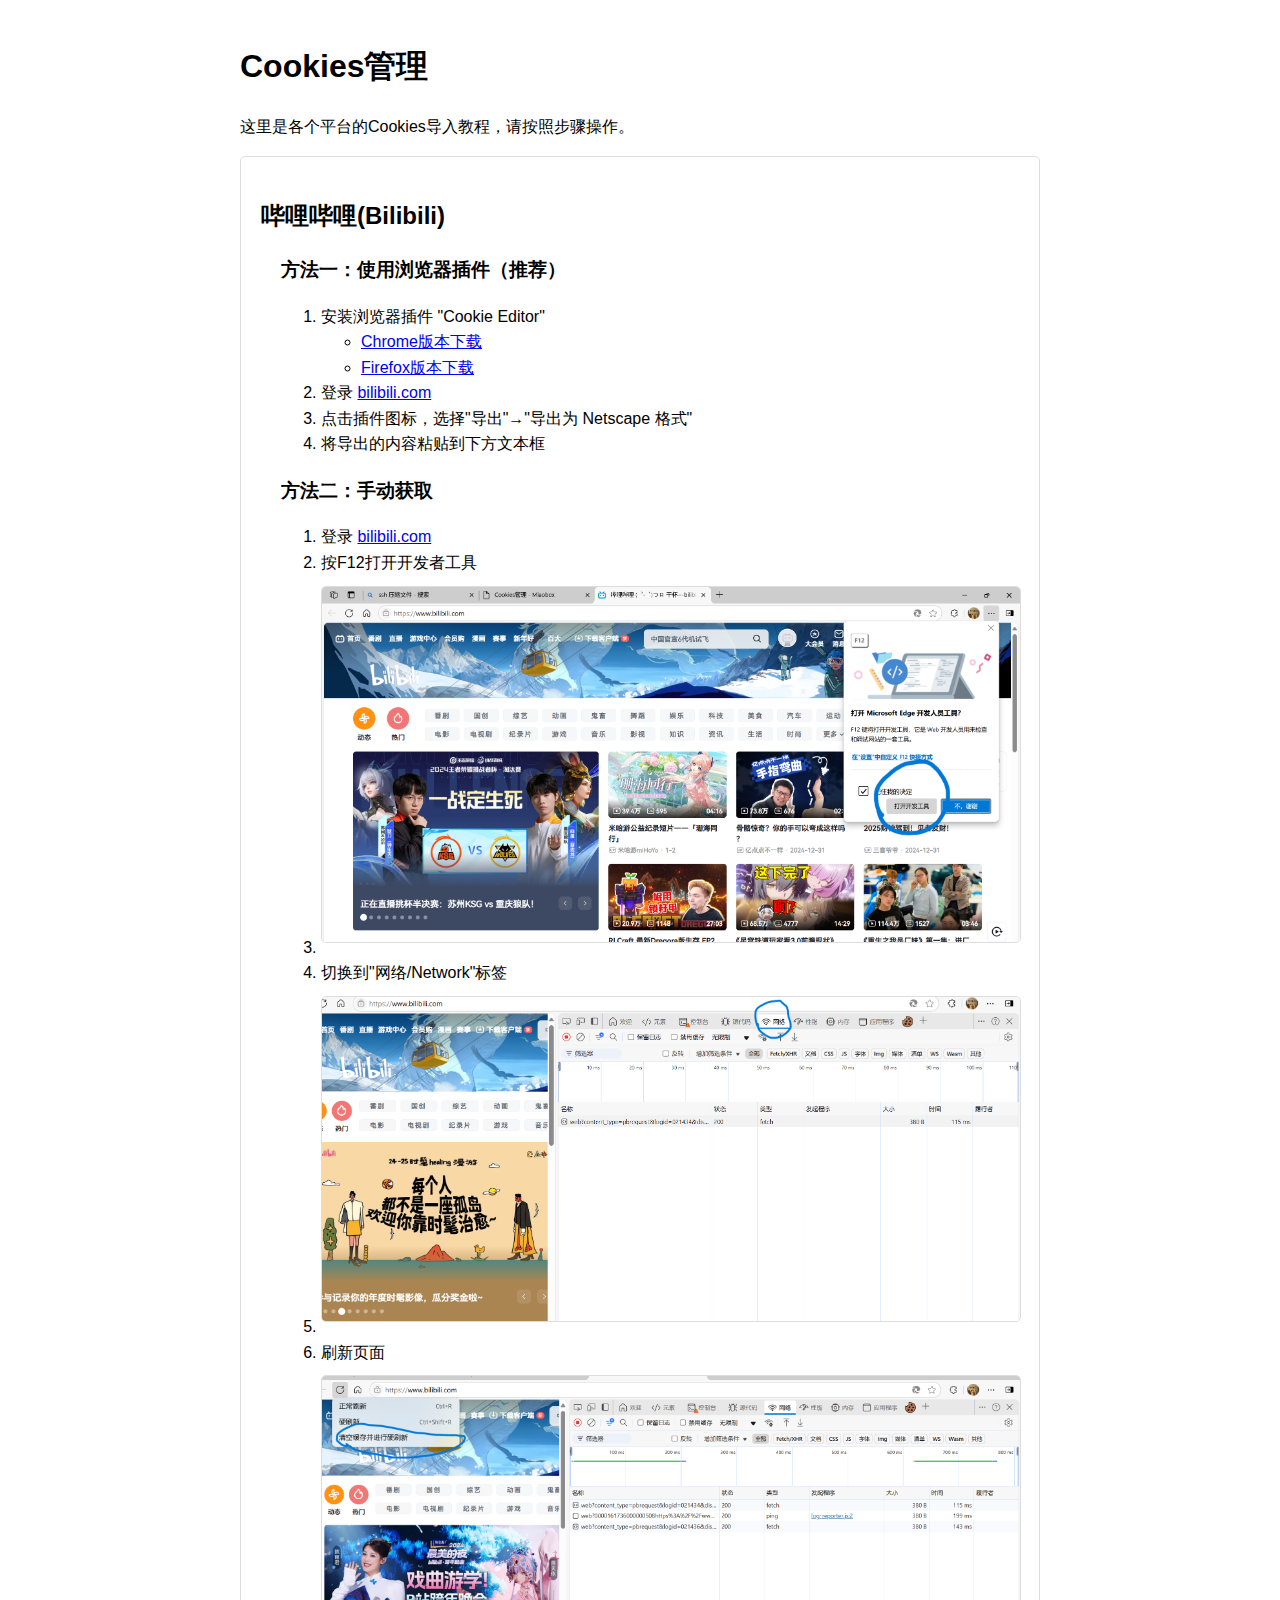
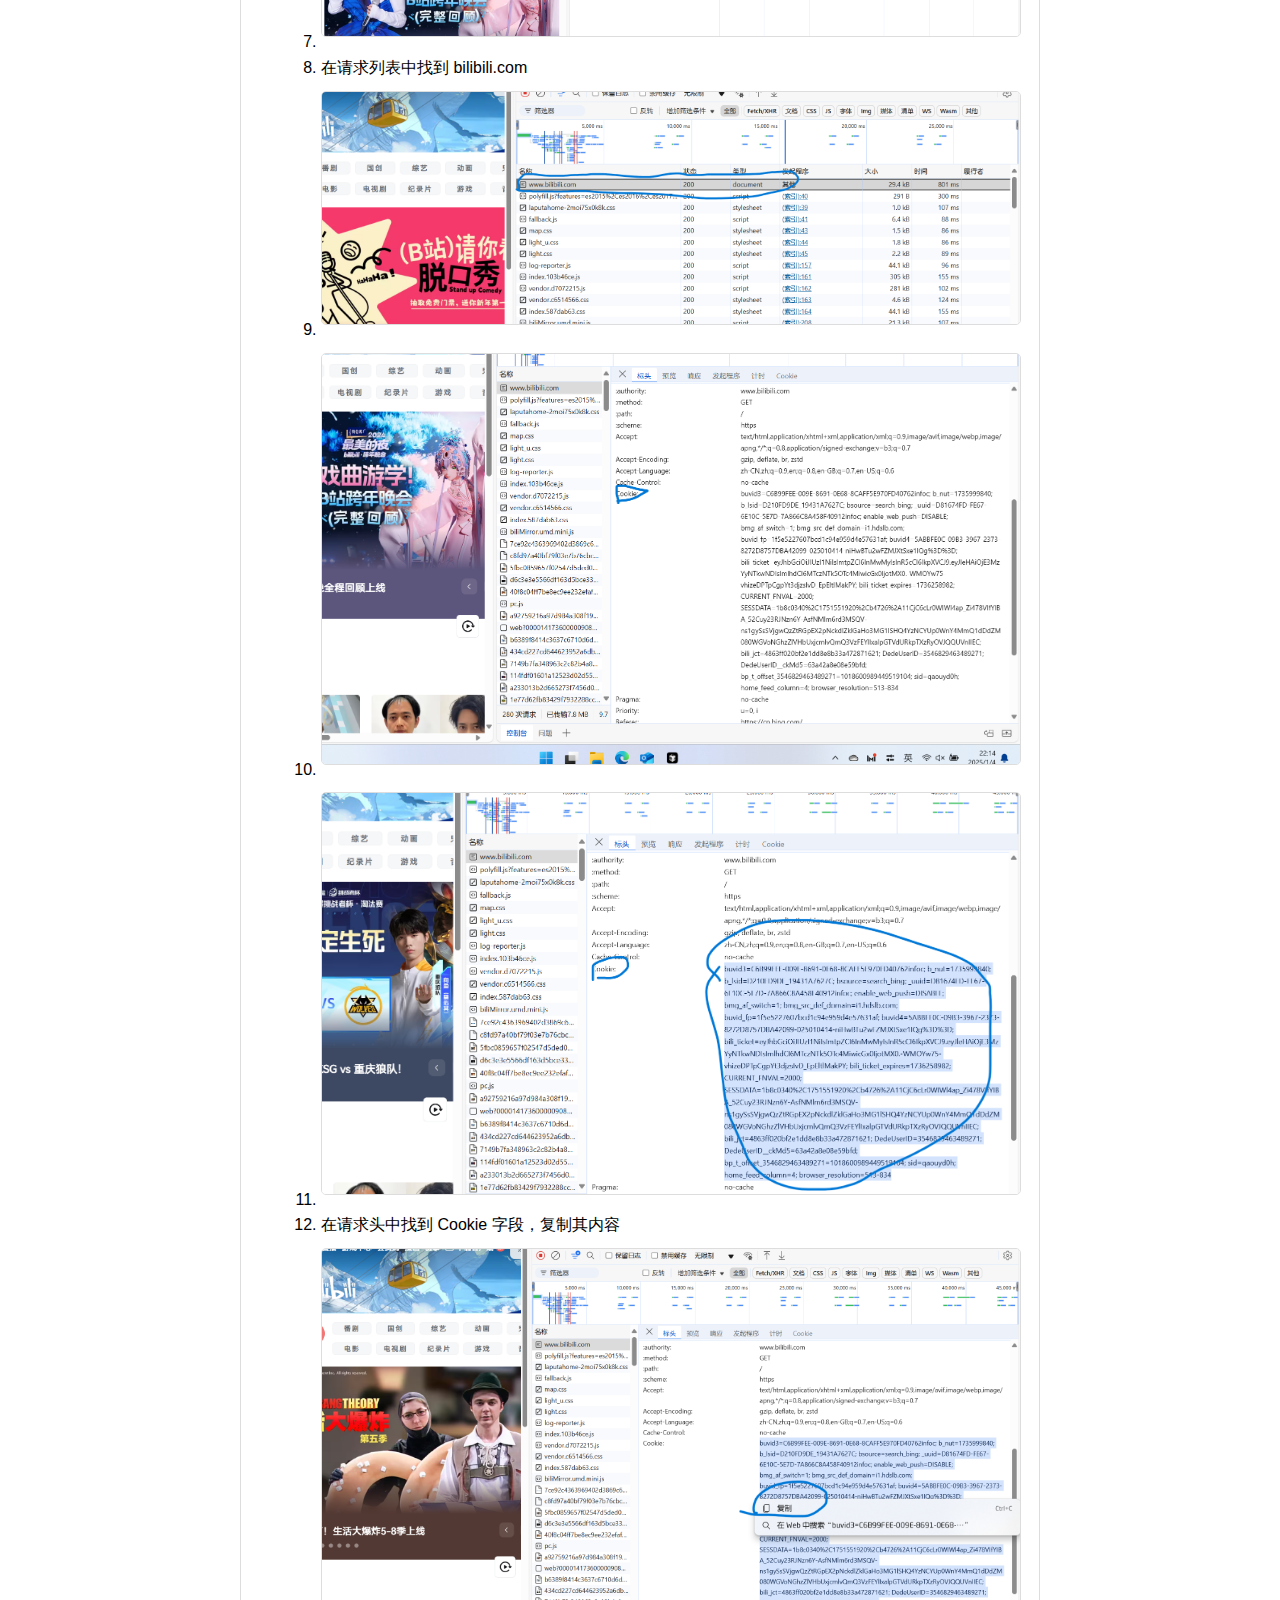
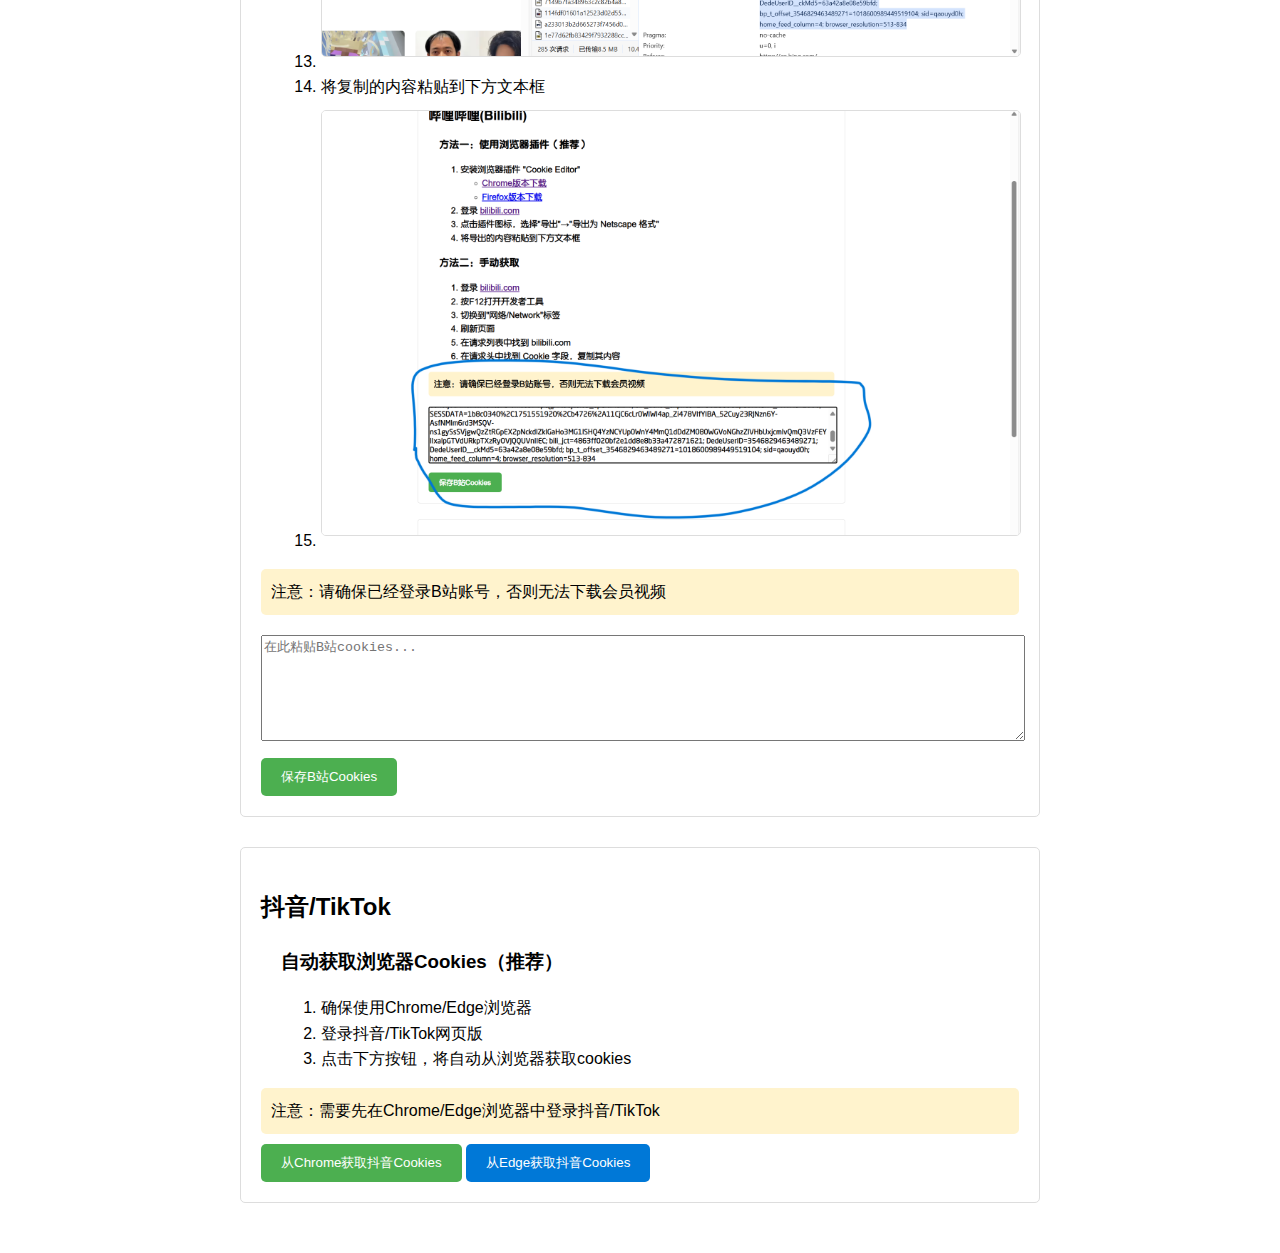
<file: templates/cookies.html>
<!DOCTYPE html>
<html>
<head>
    <title>Cookies管理 - Miaobox</title>
    <meta charset="utf-8">
    <style>
        body {
            font-family: Arial, sans-serif;
            max-width: 800px;
            margin: 0 auto;
            padding: 20px;
            line-height: 1.6;
        }
        .platform-section {
            margin-bottom: 30px;
            padding: 20px;
            border: 1px solid #ddd;
            border-radius: 5px;
        }
        .step {
            margin-bottom: 15px;
            padding-left: 20px;
        }
        .step img {
            max-width: 100%;
            margin: 10px 0;
            border: 1px solid #ddd;
            border-radius: 5px;
        }
        .note {
            background-color: #fff3cd;
            padding: 10px;
            border-radius: 5px;
            margin: 10px 0;
        }
        .cookies-input {
            width: 100%;
            height: 100px;
            margin: 10px 0;
        }
        button {
            background-color: #4CAF50;
            color: white;
            padding: 10px 20px;
            border: none;
            border-radius: 5px;
            cursor: pointer;
        }
        button:hover {
            background-color: #45a049;
        }
        .success {
            color: green;
            display: none;
        }
        .error {
            color: red;
            display: none;
        }
    </style>
</head>
<body>
    <h1>Cookies管理</h1>
    <p>这里是各个平台的Cookies导入教程，请按照步骤操作。</p>

    <div class="platform-section">
        <h2>哔哩哔哩(Bilibili)</h2>
        <div class="step">
            <h3>方法一：使用浏览器插件（推荐）</h3>
            <ol>
                <li>安装浏览器插件 "Cookie Editor"
                    <ul>
                        <li><a href="https://chrome.google.com/webstore/detail/cookie-editor/hlkenndednhfkekhgcdicdfddnkalmdm" target="_blank">Chrome版本下载</a></li>
                        <li><a href="https://addons.mozilla.org/en-US/firefox/addon/cookie-editor/" target="_blank">Firefox版本下载</a></li>
                    </ul>
                </li>
                <li>登录 <a href="https://www.bilibili.com" target="_blank">bilibili.com</a></li>
                <li>点击插件图标，选择"导出"→"导出为 Netscape 格式"</li>
                <li>将导出的内容粘贴到下方文本框</li>
            </ol>
        </div>
        <div class="step">
            <h3>方法二：手动获取</h3>
            <ol>
                <li>登录 <a href="https://www.bilibili.com" target="_blank">bilibili.com</a></li>
                <li>按F12打开开发者工具</li>
                <li><img src="/static/images/bilibili/1.png" alt="bilibili_1"></li>
                <li>切换到"网络/Network"标签</li>
                <li><img src="/static/images/bilibili/2.png" alt="bilibili_2"></li>
                <li>刷新页面</li>
                <li><img src="/static/images/bilibili/3.png" alt="bilibili_3"></li>
                <li>在请求列表中找到 bilibili.com</li>
                <li><img src="/static/images/bilibili/4.png" alt="bilibili_4"></li>
                <li><img src="/static/images/bilibili/5.png" alt="bilibili_5"></li>
                <li><img src="/static/images/bilibili/6.png" alt="bilibili_6"></li>
                <li>在请求头中找到 Cookie 字段，复制其内容</li>
                <li><img src="/static/images/bilibili/7.png" alt="bilibili_7"></li>
                <li>将复制的内容粘贴到下方文本框</li>
                <li><img src="/static/images/bilibili/8.png" alt="bilibili_8"></li>
            </ol>
        </div>
        <div class="note">注意：请确保已经登录B站账号，否则无法下载会员视频</div>
        <textarea id="bilibili-cookies" class="cookies-input" placeholder="在此粘贴B站cookies..."></textarea>
        <button onclick="saveCookies('bilibili')">保存B站Cookies</button>
        <div id="bilibili-success" class="success">保存成功！</div>
        <div id="bilibili-error" class="error">保存失败，请重试！</div>
    </div>

    <div class="platform-section">
        <h2>抖音/TikTok</h2>
        <div class="step">
            <h3>自动获取浏览器Cookies（推荐）</h3>
            <ol>
                <li>确保使用Chrome/Edge浏览器</li>
                <li>登录抖音/TikTok网页版</li>
                <li>点击下方按钮，将自动从浏览器获取cookies</li>
            </ol>
        </div>
        <div class="note">注意：需要先在Chrome/Edge浏览器中登录抖音/TikTok</div>
        <button onclick="getChromeCookies('douyin')">从Chrome获取抖音Cookies</button>
        <button onclick="getEdgeCookies('douyin')" style="background-color: #0078D7;">从Edge获取抖音Cookies</button>
        <div id="douyin-success" class="success">获取成功！</div>
        <div id="douyin-error" class="error">获取失败，请确保已登录抖音！</div>
    </div>

    <script>
        function saveCookies(platform) {
            const cookies = document.getElementById(platform + '-cookies').value;
            if (!cookies) {
                showError(platform);
                return;
            }

            fetch('/save_cookies', {
                method: 'POST',
                headers: {
                    'Content-Type': 'application/json',
                },
                body: JSON.stringify({
                    platform: platform,
                    cookies: cookies
                })
            })
            .then(response => response.json())
            .then(data => {
                if (data.status === 'success') {
                    showSuccess(platform);
                } else {
                    showError(platform);
                }
            })
            .catch(() => showError(platform));
        }

        function getChromeCookies(platform) {
            getBrowserCookies(platform, 'chrome');
        }

        function getEdgeCookies(platform) {
            getBrowserCookies(platform, 'edge');
        }

        function getBrowserCookies(platform, browser) {
            fetch('/get_browser_cookies', {
                method: 'POST',
                headers: {
                    'Content-Type': 'application/json',
                },
                body: JSON.stringify({
                    platform: platform,
                    browser: browser
                })
            })
            .then(response => response.json())
            .then(data => {
                if (data.status === 'success') {
                    showSuccess(platform);
                } else {
                    showError(platform);
                }
            })
            .catch(() => showError(platform));
        }

        function showSuccess(platform) {
            const elem = document.getElementById(platform + '-success');
            elem.style.display = 'block';
            setTimeout(() => elem.style.display = 'none', 3000);
        }

        function showError(platform) {
            const elem = document.getElementById(platform + '-error');
            elem.style.display = 'block';
            setTimeout(() => elem.style.display = 'none', 3000);
        }
    </script>
</body>
</html>
</file>
